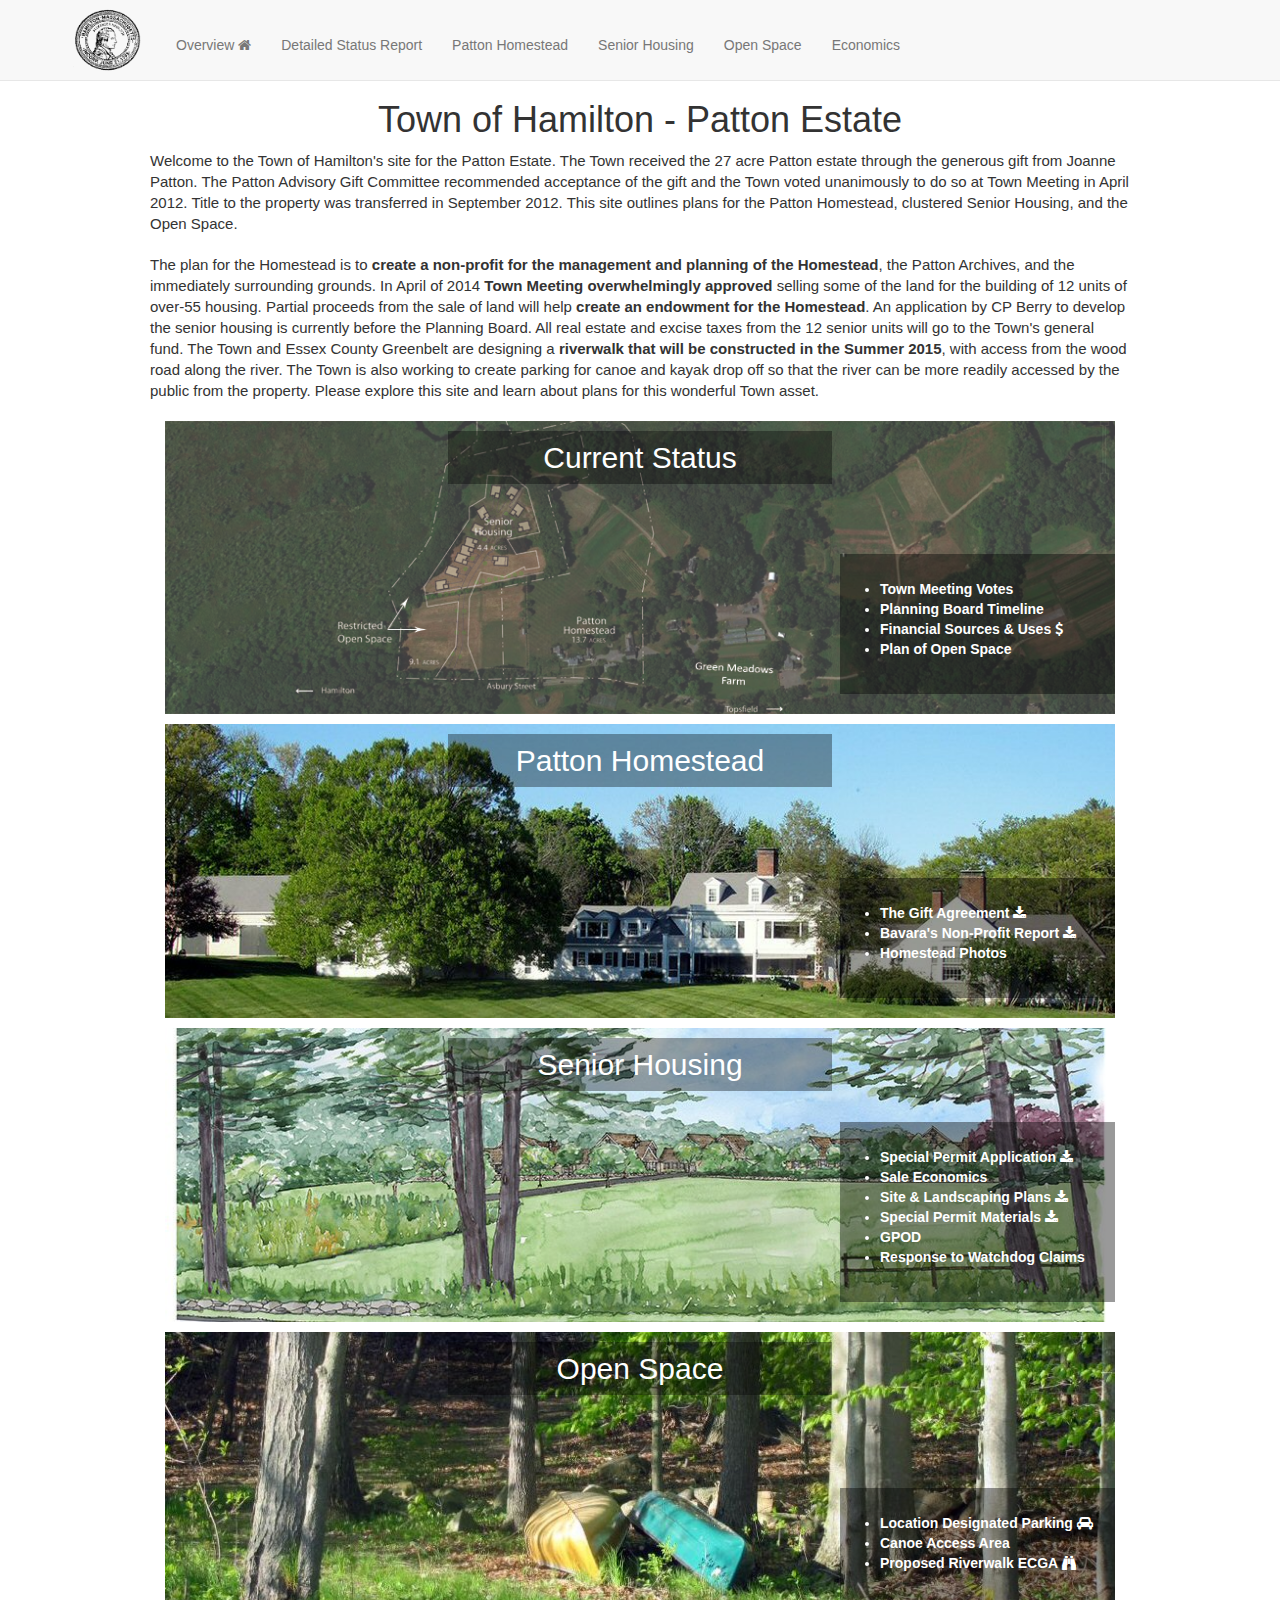
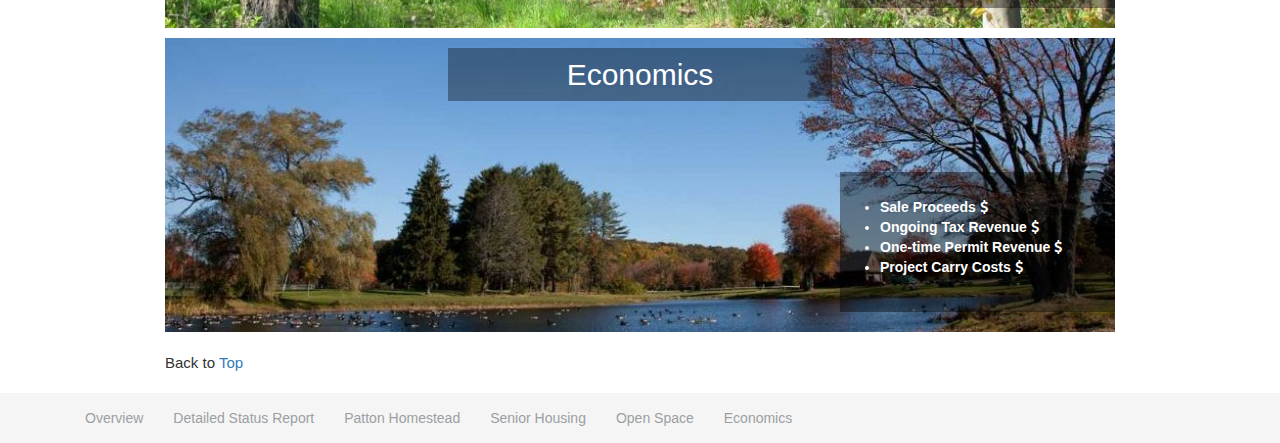
<file: index.html>
<!DOCTYPE html>
<html lang="en">
<head>
  <meta charset="utf-8">
  <meta http-equiv="X-UA-Compatible" content="IE=edge">
  <meta name="viewport" content="width=device-width, initial-scale=1">
  <!-- Local Style Sheets -->
  <link href="style.css" type="text/css" rel="stylesheet" />

  <title>Town of Hamilton Patton Estate</title>
</head>
<body>
    <nav id="header" class="navbar navbar-default navbar-fixed-top"></nav>

    <!-- BEGIN PAGE CONTENT -->
    <div class="container">
      <div class="header">
        <h1>Town of Hamilton - Patton Estate</h1>
      </div> 
    <div class="row">
           <p>Welcome to the Town of Hamilton's site for the Patton Estate.  The Town received the 27 acre Patton estate through the generous gift from Joanne Patton. The Patton Advisory Gift Committee recommended acceptance of the gift and the Town voted unanimously to do so at Town Meeting in April 2012. Title to the property was transferred in September 2012. This site outlines plans for the Patton Homestead, clustered Senior Housing, and the Open Space. </p>
           <p>The plan for the Homestead is to <b>create a non-profit for the management and planning of the Homestead</b>, the Patton Archives, and the immediately surrounding grounds.  In April of 2014 <b>Town Meeting overwhelmingly approved </b> selling some of the land for the building of 12 units of over-55 housing.  Partial proceeds from the sale of land will help <b>create an endowment for the Homestead</b>. An application by CP Berry to develop the senior housing is currently before the Planning Board. All real estate and excise taxes from the 12 senior units will go to the Town's general fund. The Town and Essex County Greenbelt are designing a <b>riverwalk that will be constructed in the Summer 2015</b>, with access from the wood road along the river.  The Town is also working to create parking for canoe and kayak drop off so that the river can be more readily accessed by the public from the property. Please explore this site and learn about plans for this wonderful Town asset.</p>
      </div>
      
      <div class="img-wrapper">
        <div class="img-header">
          <h2>Current Status</h2>
        </div>
         <a href="./detailed-status-report.html"><img class="img-responsive"  src="Overview-PattonAerial-layered2.jpg" alt="" style="margin-top: 0%;" height="300"/></a>
            <div class="image">
            <div class="image-textbox">
              <ul>
                <li><a href="./detailed-status-report.html" target="_blank">Town Meeting Votes</a></li>
                <li><a href="./detailed-status-report.html" target="_blank">Planning Board Timeline</a></li>
                <li><a href="./economics.html" target="_blank">Financial Sources & Uses  <i class="fa fa-usd"></i></a></li>
                <li><a href="./open-space.html" target="_blank">Plan of Open Space</a></li>
              </ul>
            </div>
            </div>
        </div>
          
       <div class="img-wrapper">
       <div class="img-header">
          <h2>Patton Homestead</h2>
       </div>
          <a href="./patton-homestead.html"><img class="img-responsive" src="Slider-1-Patton-Homestead-thin.jpg" alt="" /></a>
            <div class="image">
            <div class="image-textbox">
              <ul>
                <li><a href="./patton-gift-agmt-final.pdf" target="_blank">The Gift Agreement  <i class="fa fa-download"></i></a></li>
                <li><a href="./Patton_Report_Dec2014.pdf" target="_blank">Bavara's Non-Profit Report  <i class="fa fa-download"></i></a></li>
                <li><a href="./patton-homestead.html" target="_blank">Homestead Photos</a></li> 
              </ul>
            </div>
            </div>
        </div>

      <div class="img-wrapper">
        <div class="img-header">
          <h2>Senior Housing</h2>
        </div>
          <a href="./senior-housing.html"><img class="img-responsive" src="Senior-Housing-Street-View-thin.jpg" alt="" /></a>
            <div class="image">
            <div class="image-textbox">
              <ul>
                <li><a href="./Patton Homestead Senior Housing Special Permit Submittal.pdf" target="_blank">Special Permit Application   <i class="fa fa-download"></i></a></li>
                <li><a href="./economics.html" target="_blank">Sale Economics</a></li>
                <li><a href="./C-840 Planning Board Submission 11-26-2014.pdf" target="_blank">Site & Landscaping Plans  <i class="fa fa-download"></i></a></li> 
                <li><a href="./SKMBT_C55014121121161.pdf" target="_blank">Special Permit Materials   <i class="fa fa-download"></i></a></li>
                <li><a href="./senior-housing.html#GPOD" target="_blank">GPOD</a></li> 
                <li><a href="./senior-housing.html#Watchdog" target="_blank">Response to Watchdog Claims</a></li> 
              </ul>
            </div>
            </div>
          </div>

      <div class="img-wrapper">
        <div class="img-header">
          <h2>Open Space</h2>
        </div>
          <a href="./open-space.html"><img class="img-responsive" src="Open-Space-thinner.jpg" alt="" style="margin-top: 0%;" /></a>
            <div class="image">
            <div class="image-textbox">
              <ul>
                <li><a href="./open-space.html" target="_blank">Location Designated Parking  <i class="fa fa-car"></i></a></li>
                <li><a href="./open-space.html" target="_blank">Canoe Access Area  </i></a></li>
                <li><a href="./open-space.html" target="_blank">Proposed Riverwalk ECGA  <i class="fa fa-binoculars"></i></a></li> 
              </ul>
            </div>
            </div>      
      </div>

      <div class="img-wrapper">
        <div class="img-header">
          <h2>Economics</h2>
        </div>
        <a href="./economics.html"><img class="img-responsive" src="Weaver-pond-thinner.jpg" alt="" style="margin-top: 0%;" /></a>
          <div class="image">
            <div class="image-textbox">
              <ul>
                <li><a href="./economics.html" target="_blank">Sale Proceeds  <i class="fa fa-usd"></i></a></li>
                <li><a href="./economics.html" target="_blank">Ongoing Tax Revenue  <i class="fa fa-usd"></i></a></li>
                <li><a href="./economics.html" target="_blank">One-time Permit Revenue  <i class="fa fa-usd"></i></a></li>
                <li><a href="./economics.html" target="_blank">Project Carry Costs  <i class="fa fa-usd"></i></a></li>
              </ul>
            </div>
            </div>      
      </div>

      <p style="margin: 20px 0;">Back to <a href="/">Top</a></p>
    </div>
    <!-- END PAGE CONTENT -->

    <footer class="footer" id="footer"></footer>

    <!-- External Style Sheets -->
    <link rel="stylesheet" href="http://maxcdn.bootstrapcdn.com/bootstrap/3.3.2/css/bootstrap.min.css">
    <link rel="stylesheet" href="http://cdn.leafletjs.com/leaflet-0.7.3/leaflet.css" />
    <link rel="stylesheet" href="http://maxcdn.bootstrapcdn.com/font-awesome/4.3.0/css/font-awesome.min.css">
    <link rel="stylesheet" href="http://alexjohnson.io/patton-homestead/style.css" type="text/css">

    <!-- External Javascript Dependencies -->
    <script src="https://code.jquery.com/jquery-2.1.3.min.js"></script>
    <script src="https://maxcdn.bootstrapcdn.com/bootstrap/3.3.2/js/bootstrap.min.js"></script>
    <script src="http://cdn.leafletjs.com/leaflet-0.7.3/leaflet.js"></script>
    <script src="app.js"></script>
    <script> $(document).ready(function(){ initializeTemplate(); }); </script>
</body>
</html>
</file>
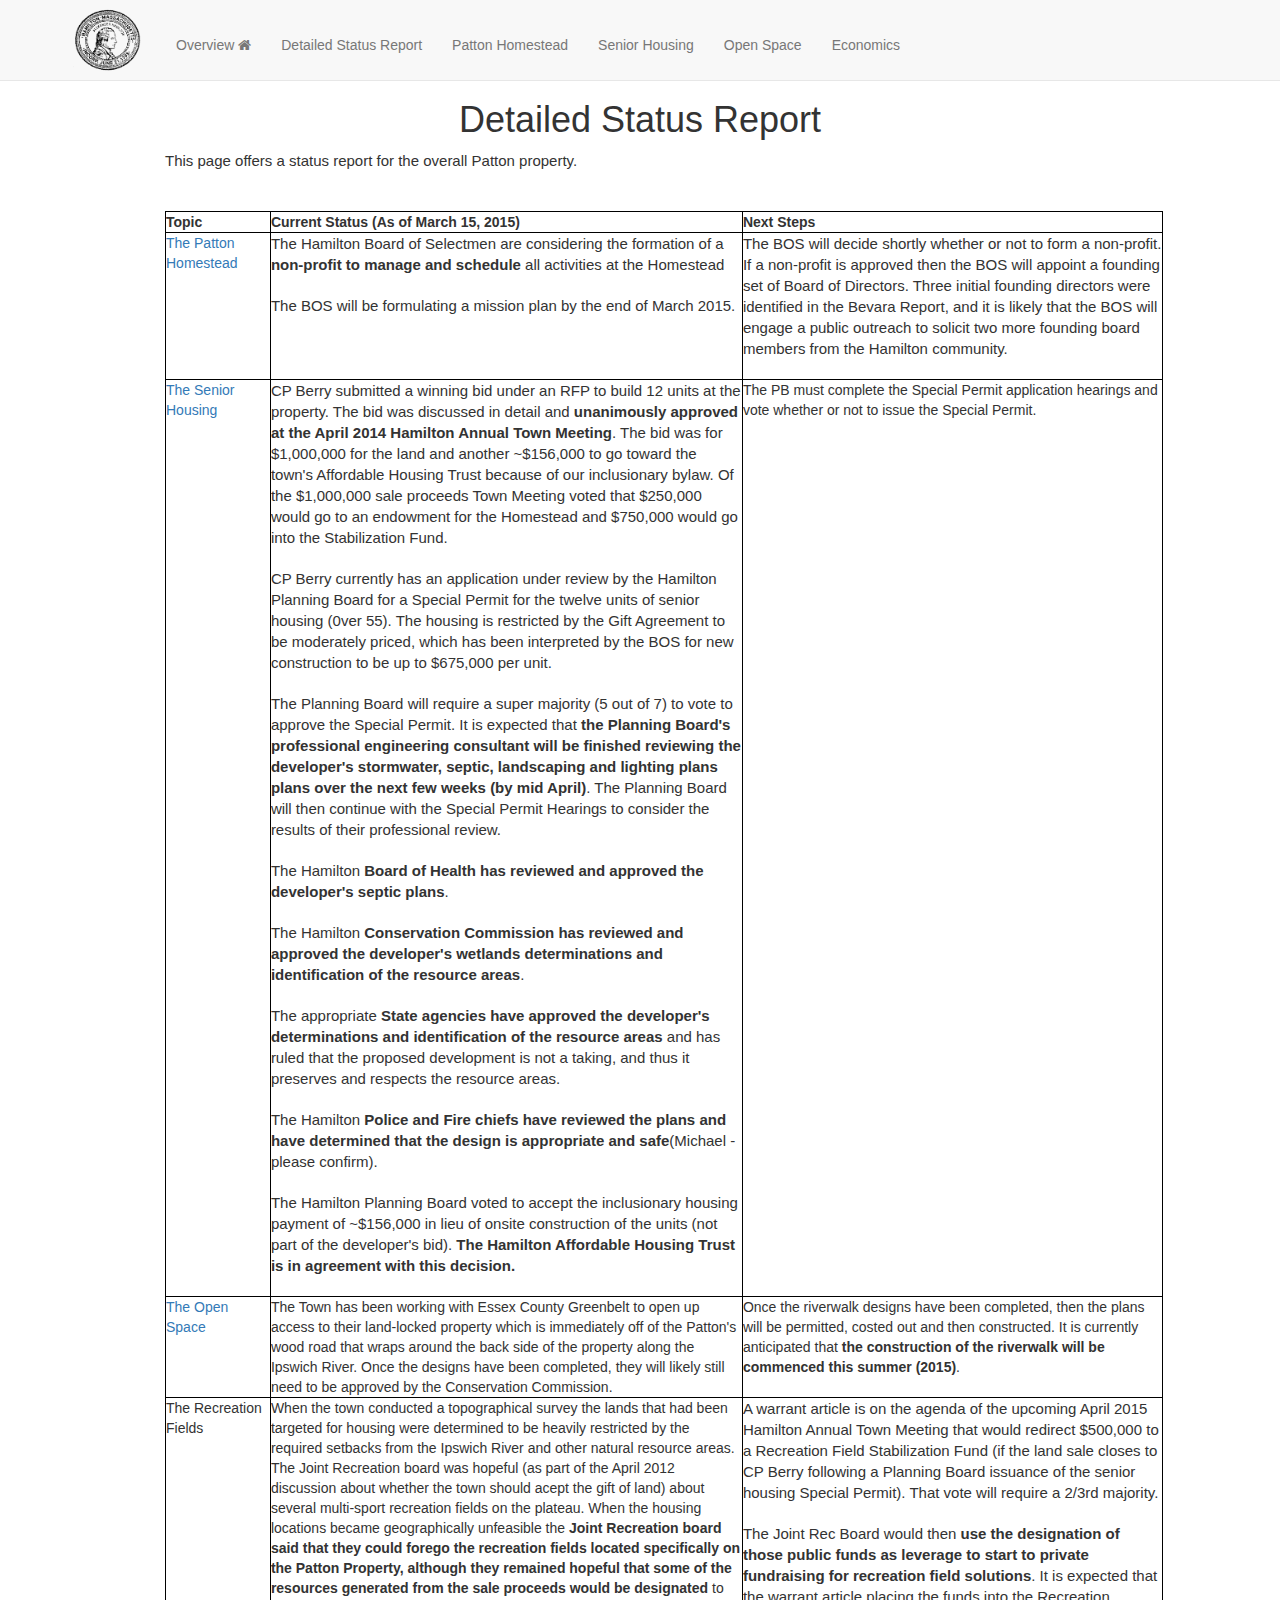
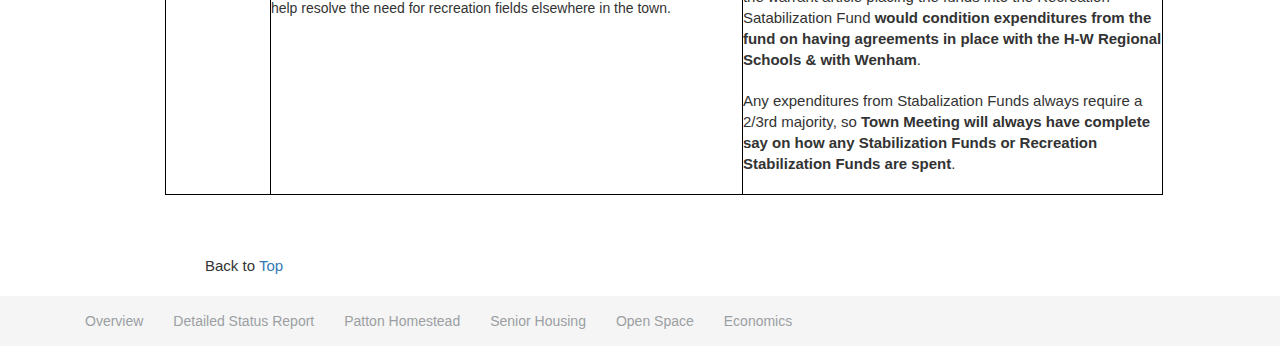
<file: detailed-status-report.html>
<!DOCTYPE html>
<html lang="en">
<head>
  <meta charset="utf-8">
  <meta http-equiv="X-UA-Compatible" content="IE=edge">
  <meta name="viewport" content="width=device-width, initial-scale=1">

  <title>Town of Hamilton | Patton Homestead | Economics</title>
</head>
<body>
    <nav id="header" class="navbar navbar-default navbar-fixed-top"></nav>

    <!-- BEGIN PAGE CONTENT -->
    <div class="container">
      <div class="header">
        <h1>Detailed Status Report</h1>
      </div>
      
      <p class="lead">This page offers a status report for the overall Patton property.</p>

      <br>
    
<table class="reference" style="width:105%" >
        <colgroup>
          <col style="width:10%">
          <col style="width:45%">
          <col style="width:40%">
        </colgroup>  
      <tr>
        <th>Topic</th>
        <th>Current Status (As of March 15, 2015)</th>
        <th>Next Steps</th>    
      </tr>
      <tr>
        <td> <a href="./patton-homestead.html">The Patton Homestead</a></td>
        <td><p>The Hamilton Board of Selectmen are considering the formation of a <b>non-profit to manage and schedule</b> all activities at the Homestead</p> <p> The BOS will be formulating a mission plan by the end of March 2015.</td>
        <td><p>The BOS will decide shortly whether or not to form a non-profit. If a non-profit is approved then the BOS will appoint a founding set of Board of Directors.  Three initial founding directors were identified in the Bevara Report, and it is likely that the BOS will engage a public outreach to solicit two more founding board members from the Hamilton community.  </p></td>    
      </tr>
      <tr>
        <td> <a href="./senior-housing.html">The Senior Housing</a></td>
        <td><p>CP Berry submitted a winning bid under an RFP to build 12 units at the property.  The bid was discussed in detail and <b>unanimously approved at the April 2014 Hamilton Annual Town Meeting</b>.  The bid was for $1,000,000 for the land and another ~$156,000 to go toward the town's Affordable Housing Trust because of our inclusionary bylaw. Of the $1,000,000 sale proceeds Town Meeting voted that $250,000 would go to an endowment for the Homestead and $750,000 would go into the Stabilization Fund.</p><p>CP Berry currently has an application under review by the Hamilton Planning Board for a Special Permit for the twelve units of senior housing (0ver 55).  The housing is restricted by the Gift Agreement to be moderately priced, which has been interpreted by the BOS for new construction to be up to $675,000 per unit.  </p> <p> The Planning Board will require a super majority (5 out of 7) to vote to approve the Special Permit.  It is expected that <b>the Planning Board's professional engineering consultant will be finished reviewing the developer's stormwater, septic, landscaping and lighting plans plans over the next few weeks (by mid April)</b>. The Planning Board will then continue with the Special Permit Hearings to consider the results of their professional review.</p>  <p> The Hamilton <b>Board of Health has reviewed and approved the developer's septic plans</b>.</p>  <p> The Hamilton <b>Conservation Commission has reviewed and approved the developer's wetlands determinations and identification of the resource areas</b>.</p>  <p> The appropriate <b>State agencies have approved the developer's determinations and identification of the resource areas</b> and has ruled that the proposed development is not a taking, and thus it preserves and respects the resource areas.</p> <p> The  Hamilton <b>Police and Fire chiefs have reviewed the plans and have determined that the design is appropriate and safe</b>(Michael - please confirm).</p>  <p> The Hamilton Planning Board voted to accept the inclusionary housing payment of ~$156,000 in lieu of onsite construction of the units (not part of the developer's bid). <b>The Hamilton Affordable Housing Trust is in agreement with this decision.</b></p> </td>
        <td>The PB must complete the Special Permit application hearings and vote whether or not to issue the Special Permit.</td>   
      </tr>
      <tr>
        <td> <a href="./open-space.html">The Open Space</a></td>
        <td>The Town has been working with Essex County Greenbelt to open up access to their land-locked property which is immediately off of the Patton's wood road that wraps around the back side of the property along the Ipswich River.  Once the designs have been completed, they will likely still need to be approved by the Conservation Commission.</td>
        <td>Once the riverwalk designs have been completed, then the plans will be permitted, costed out and then constructed.  It is currently anticipated that <b>the construction of the riverwalk will be commenced this summer (2015)</b>. </td>    
        </tr>
         <tr>
        <td>The Recreation Fields</td>
        <td>When the town conducted a topographical survey the lands that had been targeted for housing were determined to be heavily restricted by the required setbacks from the Ipswich River and other natural resource areas.  The Joint Recreation board was hopeful (as part of the April 2012 discussion about whether the town should acept the gift of land) about several multi-sport recreation fields on the plateau.  When the housing locations became geographically unfeasible the <b>Joint Recreation board said that they could forego the recreation fields located specifically on the Patton Property, although they remained hopeful that some of the resources generated from the sale proceeds would be designated</b> to help resolve the need for recreation fields elsewhere in the town.</td>
        <td><p>A warrant article is on the agenda of the upcoming April 2015 Hamilton Annual Town Meeting that would redirect $500,000 to a Recreation Field Stabilization Fund (if the land sale closes to CP Berry following a Planning Board issuance of the senior housing Special Permit).  That vote will require a 2/3rd majority. </p> <p>The Joint Rec Board would then <b>use the designation of those public funds as leverage to start to private fundraising for recreation field solutions</b>.  It is expected that the warrant article placing the funds into the Recreation Satabilization Fund <b>would condition expenditures from the fund on having agreements in place with the H-W Regional Schools & with Wenham</b>.</p> <p> Any  expenditures from Stabalization Funds always require a 2/3rd majority, so <b>Town Meeting will always have complete say on how any Stabilization Funds or Recreation Stabilization Funds are spent</b>. </p> </td>    
        </tr>
      </table>



      <ul>
      <br>
      <br>
      <p style="margin: 20px 0;">Back to <a href="/">Top</a></p>
    </div>
    <!-- END PAGE CONTENT -->

    <footer class="footer" id="footer"></footer>

    <!-- External Style Sheets -->
    <link rel="stylesheet" href="http://maxcdn.bootstrapcdn.com/bootstrap/3.3.2/css/bootstrap.min.css">
    <link rel="stylesheet" href="http://cdn.leafletjs.com/leaflet-0.7.3/leaflet.css" />
    <link rel="stylesheet" href="http://maxcdn.bootstrapcdn.com/font-awesome/4.3.0/css/font-awesome.min.css">
    <link rel="stylesheet" href="http://alexjohnson.io/patton-homestead/style.css" type="text/css">


    <!-- Local Style Sheets -->
    <link href="style.css" rel="stylesheet" />

    <!-- External Javascript Dependencies -->
    <script src="https://code.jquery.com/jquery-2.1.3.min.js"></script>
    <script src="https://maxcdn.bootstrapcdn.com/bootstrap/3.3.2/js/bootstrap.min.js"></script>
    <script src="app.js"></script>
    <script> $(document).ready(function(){ initializeTemplate(); }); </script>
</body>
</html>
</file>
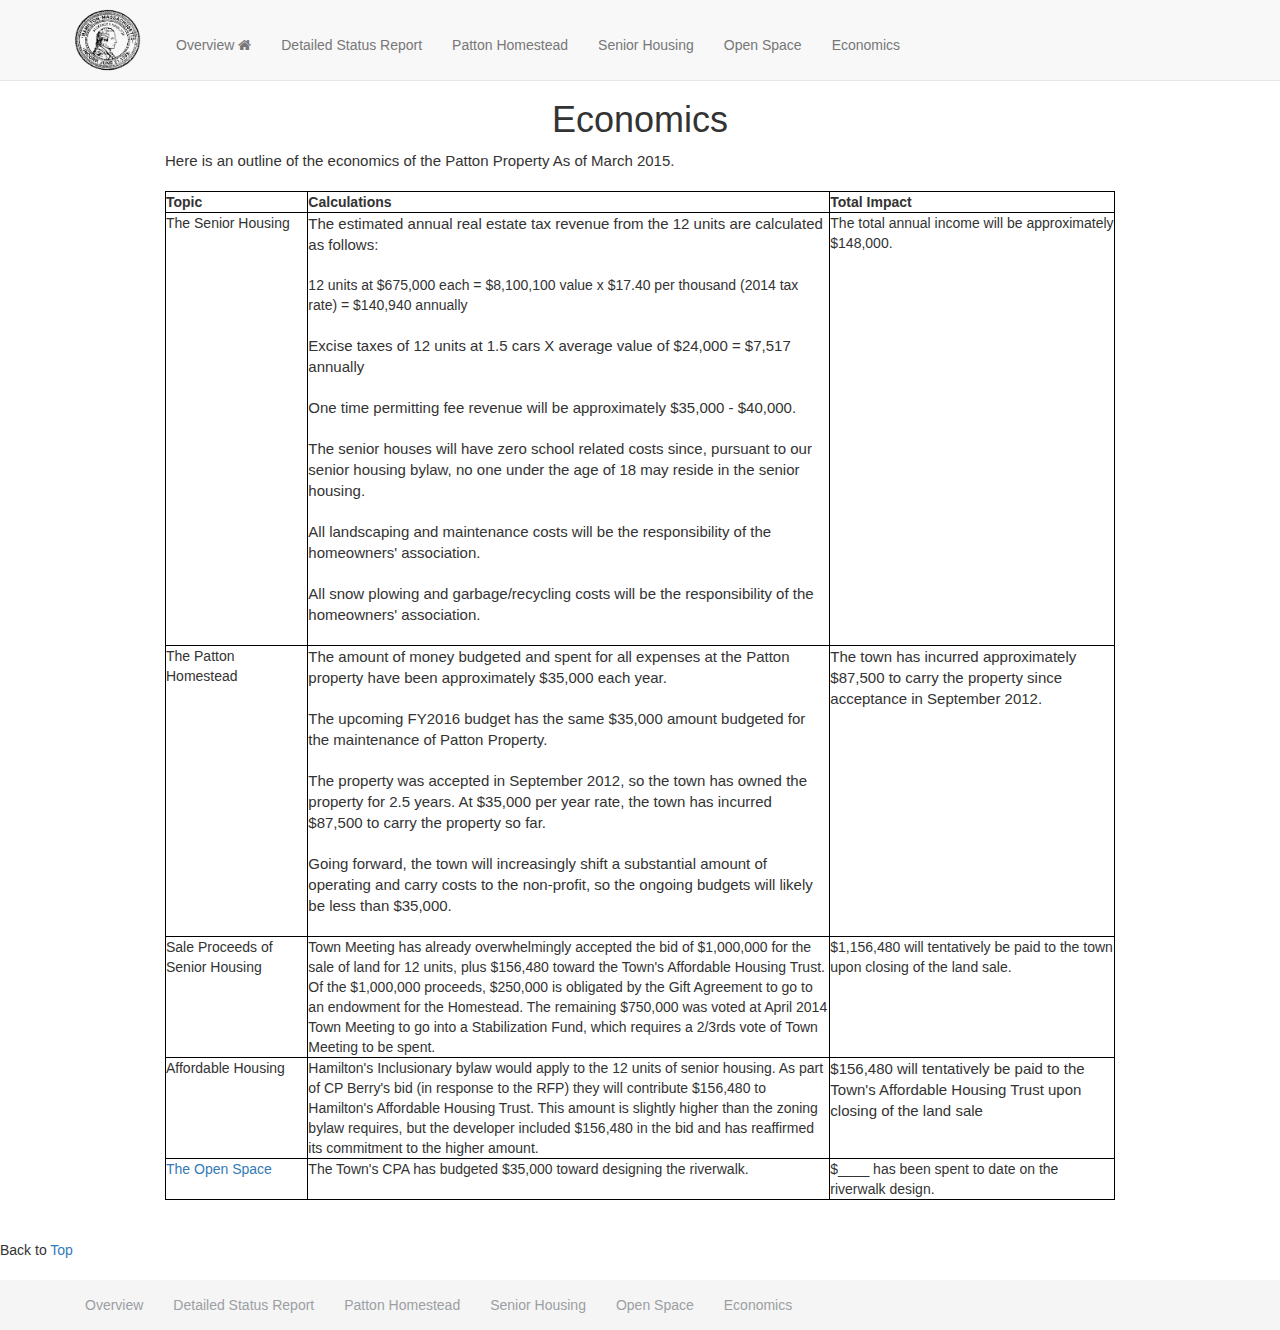
<file: economics.html>
<!DOCTYPE html>
<html lang="en">
<head>
  <meta charset="utf-8">
  <meta http-equiv="X-UA-Compatible" content="IE=edge">
  <meta name="viewport" content="width=device-width, initial-scale=1">
  <!-- Local Style Sheets -->
  <link href="style.css" type="text/css" rel="stylesheet" />
  
  <title>Town of Hamilton | Patton Homestead | Economics</title>
</head>
<body>
    <nav id="header" class="navbar navbar-default navbar-fixed-top"></nav>

    <!-- BEGIN PAGE CONTENT -->
    <div class="container">
      <div class="header">
        <h1>Economics</h1>
      </div>
      
      <p class="lead">Here is an outline of the economics of the Patton Property As of March 2015.</p>

      <table class="reference" style="width:100%" >
        <colgroup>
          <col style="width:15%">
          <col style="width:55%">
          <col style="width:30%">
        </colgroup>  
      <tr>
        <th>Topic</th>
        <th>Calculations</th>
        <th>Total Impact</th>    
      </tr>
      <tr>
            <td> The Senior Housing</a></td>
            <td><p>The estimated annual real estate tax revenue from the 12 units are calculated as follows:
            </p>12 units at $675,000 each = $8,100,100 value x $17.40 per thousand (2014 tax rate) = $140,940 annually </p>
            <p>Excise taxes of 12 units at 1.5 cars X average value of $24,000 = $7,517 annually</p>
            <p>One time permitting fee revenue will be approximately $35,000 - $40,000. </p>
            <p>The senior houses will have zero school related costs since, pursuant to our senior housing bylaw, no one under the age of 18 may reside in the senior housing.</p>
            <p>All landscaping and maintenance costs will be the responsibility of the homeowners' association.</p>
            <p>All snow plowing and garbage/recycling costs will be the responsibility of the homeowners' association.</p>
            </td>
            <td>The total annual income will be approximately $148,000.</td>   
      </tr>
      <tr>
            <td> The Patton Homestead</td>
            <td><p>The amount of money budgeted and spent for all expenses at the Patton property have been approximately $35,000 each year.</p> <p> The upcoming FY2016 budget has the same $35,000 amount budgeted for the maintenance of Patton Property. <p> The property was accepted in September 2012, so the town has owned the property for 2.5 years.  At $35,000 per year rate, the town has incurred $87,500 to carry the property so far. </p><p> Going forward, the town will increasingly shift a substantial amount of operating and carry costs to the non-profit, so the ongoing budgets will likely be less than $35,000. </td>
            <td><p>The town has incurred approximately $87,500 to carry the property since acceptance in September 2012.</p></td>    
        </tr>
        
      <tr>
          <td> Sale Proceeds of Senior Housing</td>
          <td>Town Meeting has already overwhelmingly accepted the bid of $1,000,000 for the sale of land for 12 units, plus $156,480 toward the Town's Affordable Housing Trust.  Of the $1,000,000 proceeds, $250,000 is obligated by the Gift Agreement to go to an endowment for the Homestead.  The remaining $750,000 was voted at April 2014 Town Meeting to go into a Stabilization Fund, which requires a 2/3rds vote of Town Meeting to be spent. </td>
          <td>$1,156,480 will tentatively be paid to the town upon closing of the land sale.</td>
      </tr>
      <tr>
           <td>Affordable Housing</td>
           <td>Hamilton's Inclusionary bylaw would apply to the 12 units of senior housing.  As part of CP Berry's bid (in response to the RFP) they will contribute $156,480 to Hamilton's Affordable Housing Trust. This amount is slightly higher than the zoning bylaw requires, but the developer included $156,480 in the bid and has reaffirmed its commitment to the higher amount.</td>
           <td><p>$156,480 will tentatively be paid to the Town's Affordable Housing Trust upon closing of the land sale</p></td>    
      </tr>
      <tr>
          <td> <a href="./open-space.html">The Open Space</a></td>
          <td>The Town's CPA has budgeted $35,000 toward designing the riverwalk.</td>
          <td>$____ has been spent to date on the riverwalk design.</td>    
      </tr>
     
      </table>
      <br>
        <!-- <div>
          <p> Presented below is a draft schematic of the ongoing economics of the proposed senior housing. </p>.   
          <img class="img-responsive" src="Schematic-Economics-draft1.jpg" alt="" />  
        </div> -->
    </div>

          <p style="margin: 20px 0;">Back to <a href="/">Top</a></p>
    <!-- END PAGE CONTENT -->

    <footer class="footer" id="footer"></footer>

    <!-- External Style Sheets -->
    <link rel="stylesheet" href="http://maxcdn.bootstrapcdn.com/bootstrap/3.3.2/css/bootstrap.min.css">
    <link rel="stylesheet" href="http://cdn.leafletjs.com/leaflet-0.7.3/leaflet.css" />
    <link rel="stylesheet" href="http://maxcdn.bootstrapcdn.com/font-awesome/4.3.0/css/font-awesome.min.css">
    <link rel="stylesheet" href="http://alexjohnson.io/patton-homestead/style.css" type="text/css"> 
    

    <!-- External Javascript Dependencies -->
    <script src="https://code.jquery.com/jquery-2.1.3.min.js"></script>
    <script src="https://maxcdn.bootstrapcdn.com/bootstrap/3.3.2/js/bootstrap.min.js"></script>
    <script src="app.js"></script>
    <script> $(document).ready(function(){ initializeTemplate(); }); </script>
</body>
</html>
</file>
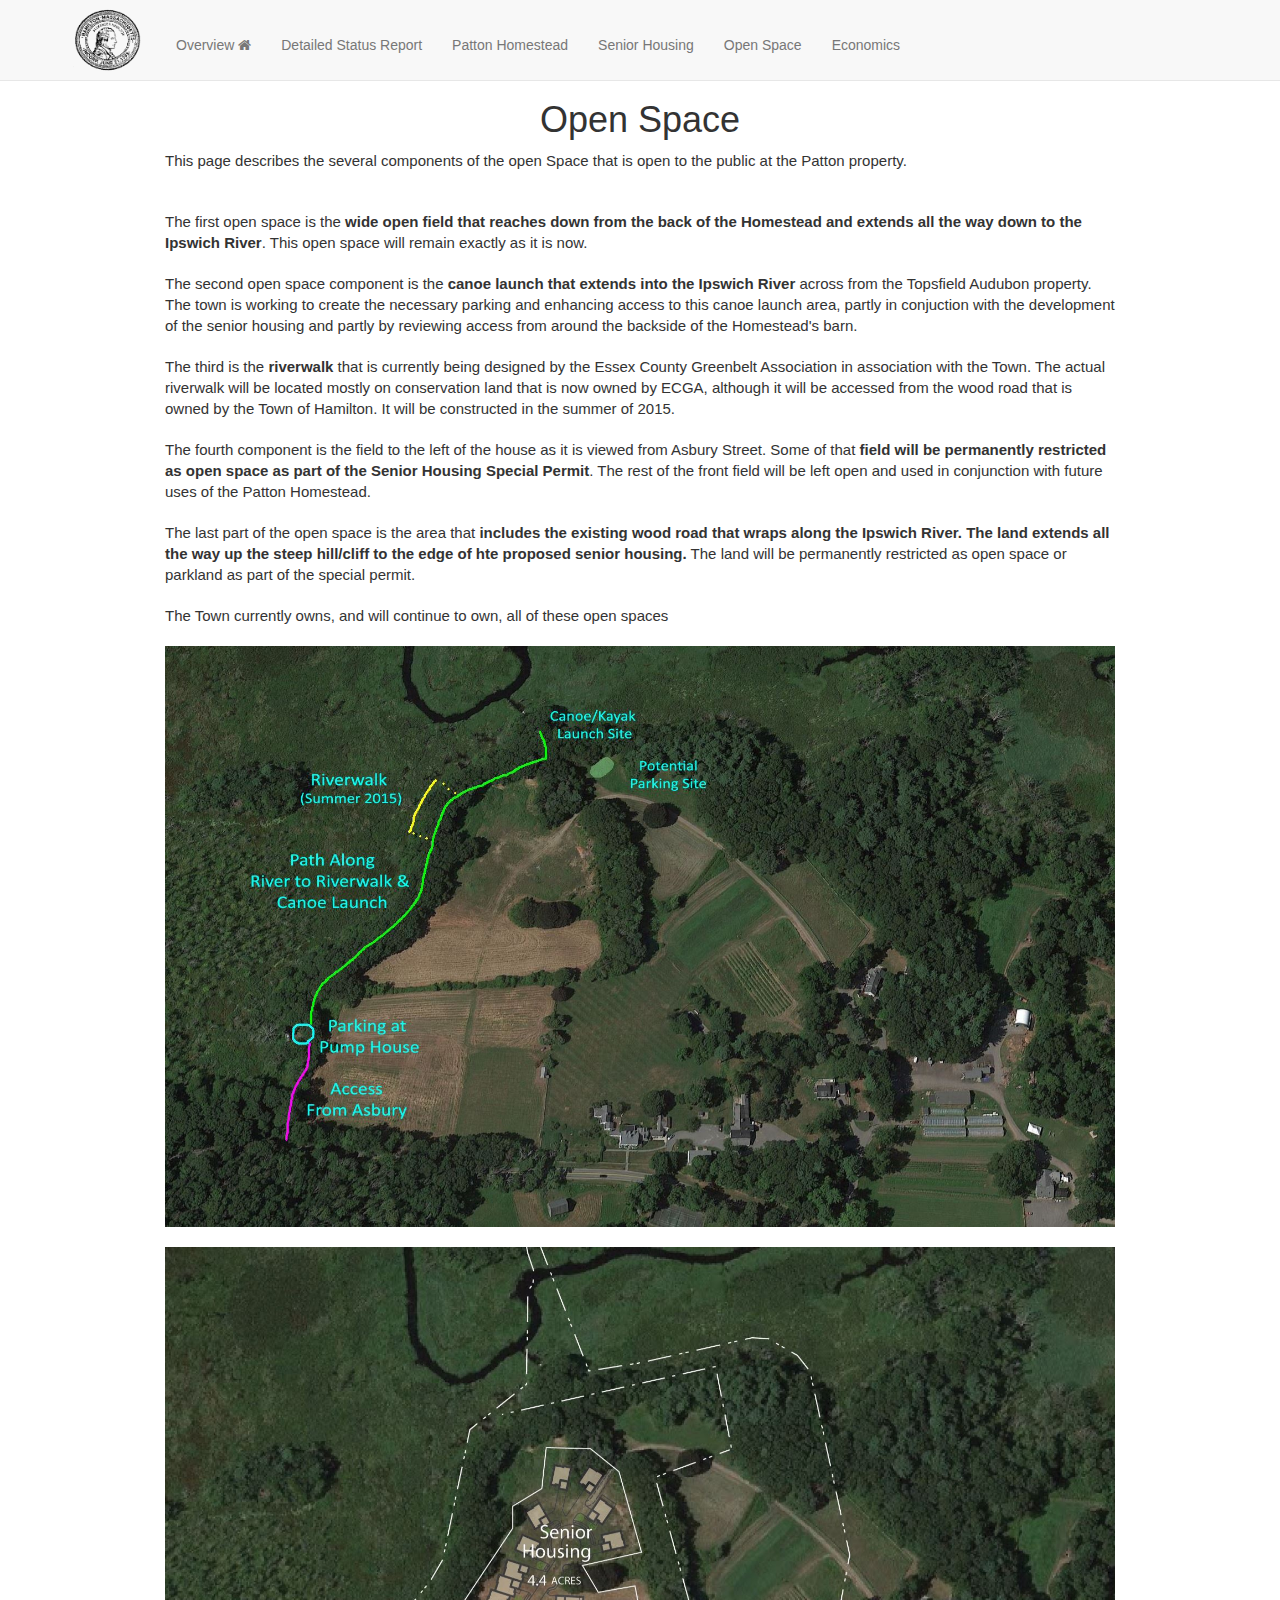
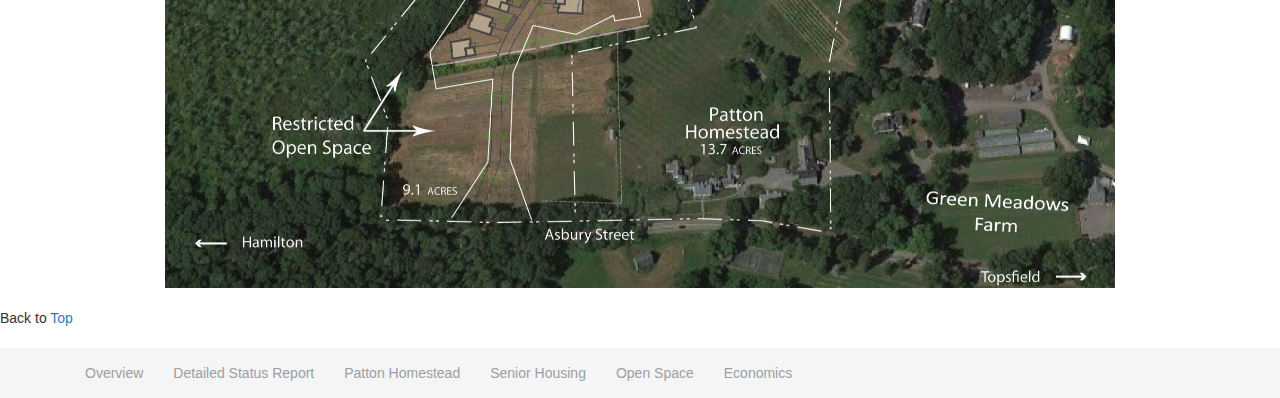
<file: open-space.html>
<!DOCTYPE html>
<html lang="en">
<head>
  <meta charset="utf-8">
  <meta http-equiv="X-UA-Compatible" content="IE=edge">
  <meta name="viewport" content="width=device-width, initial-scale=1">
  <!-- Local Style Sheets -->
  <link href="style.css" type="text/css" rel="stylesheet" />

  <title>Town of Hamilton | Patton Homestead | Open Space</title>
</head>
<body>
    <nav id="header" class="navbar navbar-default navbar-fixed-top"></nav>

    <!-- BEGIN PAGE CONTENT -->
    <div class="container">
      <div class="header">
        <h1>Open Space</h1>
      </div>
      <p class="lead">This page describes the several components of the open Space that is open to the public at the Patton property.  </p>
      <br>
      <p>The first open space is the <b>wide open field that reaches down from the back of the Homestead and extends all the way down to the Ipswich River</b>. This open space will remain exactly as it is now.</p>

      <p>The second open space component is the <b>canoe launch that extends into the Ipswich River</b> across from the Topsfield Audubon property.  The town is working to create the necessary parking and enhancing access to this canoe launch area, partly in conjuction with the development of the senior housing and partly by reviewing access from around the backside of the Homestead's barn.</p>

      <p> The third is the <b>riverwalk</b> that is currently being designed by the Essex County Greenbelt Association in association with the Town.  The actual riverwalk will be located mostly on conservation land that is now owned by ECGA, although it will be accessed from the wood road that is owned by the Town of Hamilton. It will be constructed in the summer of 2015.</p>

      <p> The fourth component is the field to the left of the house as it is viewed from Asbury Street. Some of that <b>field will be permanently restricted as open space as part of the Senior Housing Special Permit</b>.  The rest of the front field will be left open and used in conjunction with future uses of the Patton Homestead.</p>

      <p> The last part of the open space is the area that <b>includes the existing wood road that wraps along the Ipswich River.  The land extends all the way up the steep hill/cliff to the edge of hte proposed senior housing.</b>  The land will be permanently restricted as open space or parkland as part of the special permit. </p>

      <p>The Town currently owns, and will continue to own, all of these open spaces</p>
      <div>
        <img class="img-responsive" src="Patton-Aerial-OpenSpace-labelled2.jpg" alt="" width="970"/>   
        <br>  
        <img class="img-responsive" src="Overview-PattonAerial-layered-AI-2.jpg" alt="" width="970"/>  
      </div>
       
     </div>

         <p style="margin: 20px 0;">Back to <a href="/">Top</a></p>
    <!-- END PAGE CONTENT -->

    <footer class="footer" id="footer"></footer>

    <!-- External Style Sheets -->
    <link rel="stylesheet" href="http://maxcdn.bootstrapcdn.com/bootstrap/3.3.2/css/bootstrap.min.css">
    <link rel="stylesheet" href="http://cdn.leafletjs.com/leaflet-0.7.3/leaflet.css" />
    <link rel="stylesheet" href="http://maxcdn.bootstrapcdn.com/font-awesome/4.3.0/css/font-awesome.min.css">
    <link rel="stylesheet" href="http://alexjohnson.io/patton-homestead/style.css" type="text/css">


    <!-- External Javascript Dependencies -->
    <script src="https://code.jquery.com/jquery-2.1.3.min.js"></script>
    <script src="https://maxcdn.bootstrapcdn.com/bootstrap/3.3.2/js/bootstrap.min.js"></script>
    <script src="app.js"></script>
    <script> $(document).ready(function(){ initializeTemplate(); }); </script>
</body>
</html>
</file>
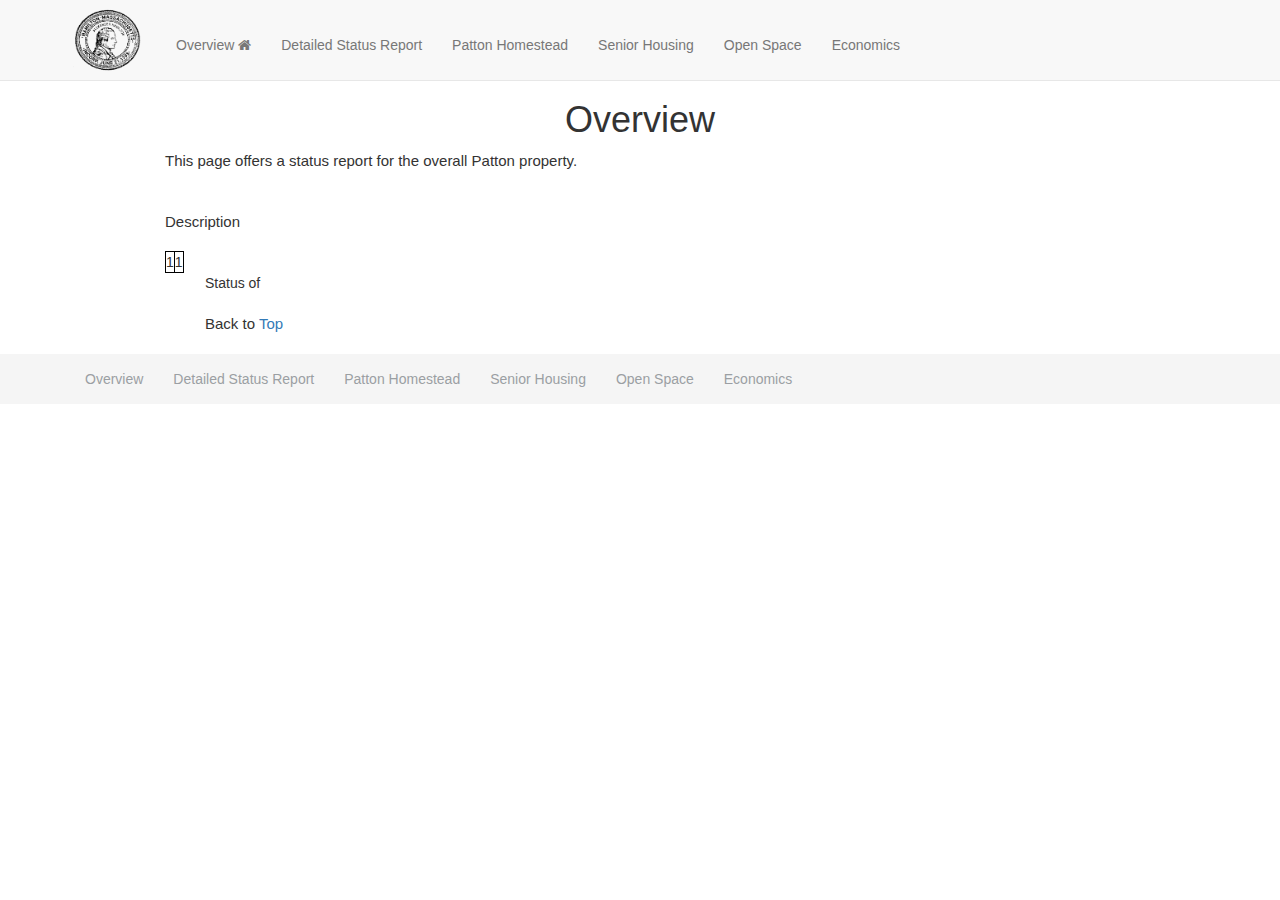
<file: overview.html>
<!DOCTYPE html>
<html lang="en">
<head>
  <meta charset="utf-8">
  <meta http-equiv="X-UA-Compatible" content="IE=edge">
  <meta name="viewport" content="width=device-width, initial-scale=1">

  <title>Town of Hamilton | Patton Homestead | Economics</title>
</head>
<body>
    <nav id="header" class="navbar navbar-default navbar-fixed-top"></nav>

    <!-- BEGIN PAGE CONTENT -->
    <div class="container">
      <div class="header">
        <h1>Overview</h1>
      </div>
      
      <p class="lead">This page offers a status report for the overall Patton property.</p>

      <br>

      <p>Description</p>
      <table>
      <tbody>
      <tr></tr>
      <td>1</td><td>1</td>
         <tr></tr>
      </tbody>
      </table>
      <ul>
Status of
      <p style="margin: 20px 0;">Back to <a href="/">Top</a></p>
    </div>
    <!-- END PAGE CONTENT -->

    <footer class="footer" id="footer"></footer>

    <!-- External Style Sheets -->
    <link rel="stylesheet" href="http://maxcdn.bootstrapcdn.com/bootstrap/3.3.2/css/bootstrap.min.css">
    <link rel="stylesheet" href="http://cdn.leafletjs.com/leaflet-0.7.3/leaflet.css" />
    <link rel="stylesheet" href="http://maxcdn.bootstrapcdn.com/font-awesome/4.3.0/css/font-awesome.min.css">

    <!-- Local Style Sheets -->
    <link href="css/style.css" rel="stylesheet" />

    <!-- External Javascript Dependencies -->
    <script src="https://code.jquery.com/jquery-2.1.3.min.js"></script>
    <script src="https://maxcdn.bootstrapcdn.com/bootstrap/3.3.2/js/bootstrap.min.js"></script>
    <script src="js/app.js"></script>
    <script> $(document).ready(function(){ initializeTemplate(); }); </script>
</body>
</html>
</file>
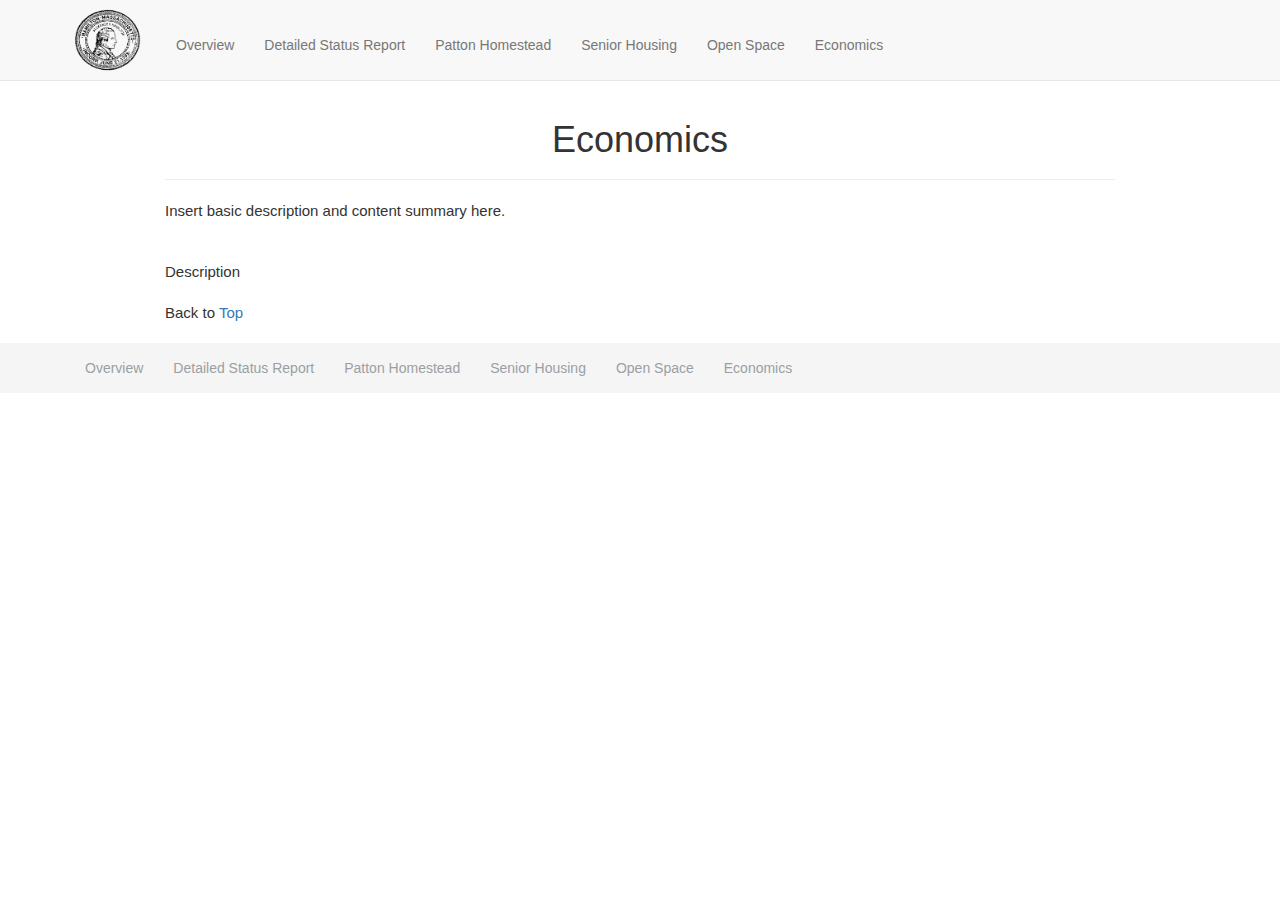
<file: page-economics.html>
<!DOCTYPE html>
<html lang="en">
<head>
  <meta charset="utf-8">
  <meta http-equiv="X-UA-Compatible" content="IE=edge">
  <meta name="viewport" content="width=device-width, initial-scale=1">

  <title>Town of Hamilton | Patton Homestead | Economics</title>
</head>
<body>
    <nav id="header" class="navbar navbar-default navbar-fixed-top"></nav>

    <!-- BEGIN PAGE CONTENT -->
    <div class="container">
      <div class="page-header">
        <h1>Economics</h1>
      </div>
      
      <p class="lead">Insert basic description and content summary here.</p>

      <br>

      <p>Description</p>

      <p style="margin: 20px 0;">Back to <a href="/">Top</a></p>
    </div>
    <!-- END PAGE CONTENT -->

    <footer class="footer" id="footer"></footer>

    <!-- External Style Sheets -->
    <link rel="stylesheet" href="http://maxcdn.bootstrapcdn.com/bootstrap/3.3.2/css/bootstrap.min.css">
    <link rel="stylesheet" href="http://cdn.leafletjs.com/leaflet-0.7.3/leaflet.css" />

    <!-- Local Style Sheets -->
    <link href="css/style.css" rel="stylesheet" />

    <!-- External Javascript Dependencies -->
    <script src="https://code.jquery.com/jquery-2.1.3.min.js"></script>
    <script src="https://maxcdn.bootstrapcdn.com/bootstrap/3.3.2/js/bootstrap.min.js"></script>
    <script src="js/app.js"></script>
    <script> $(document).ready(function(){ initializeTemplate(); }); </script>
</body>
</html>
</file>
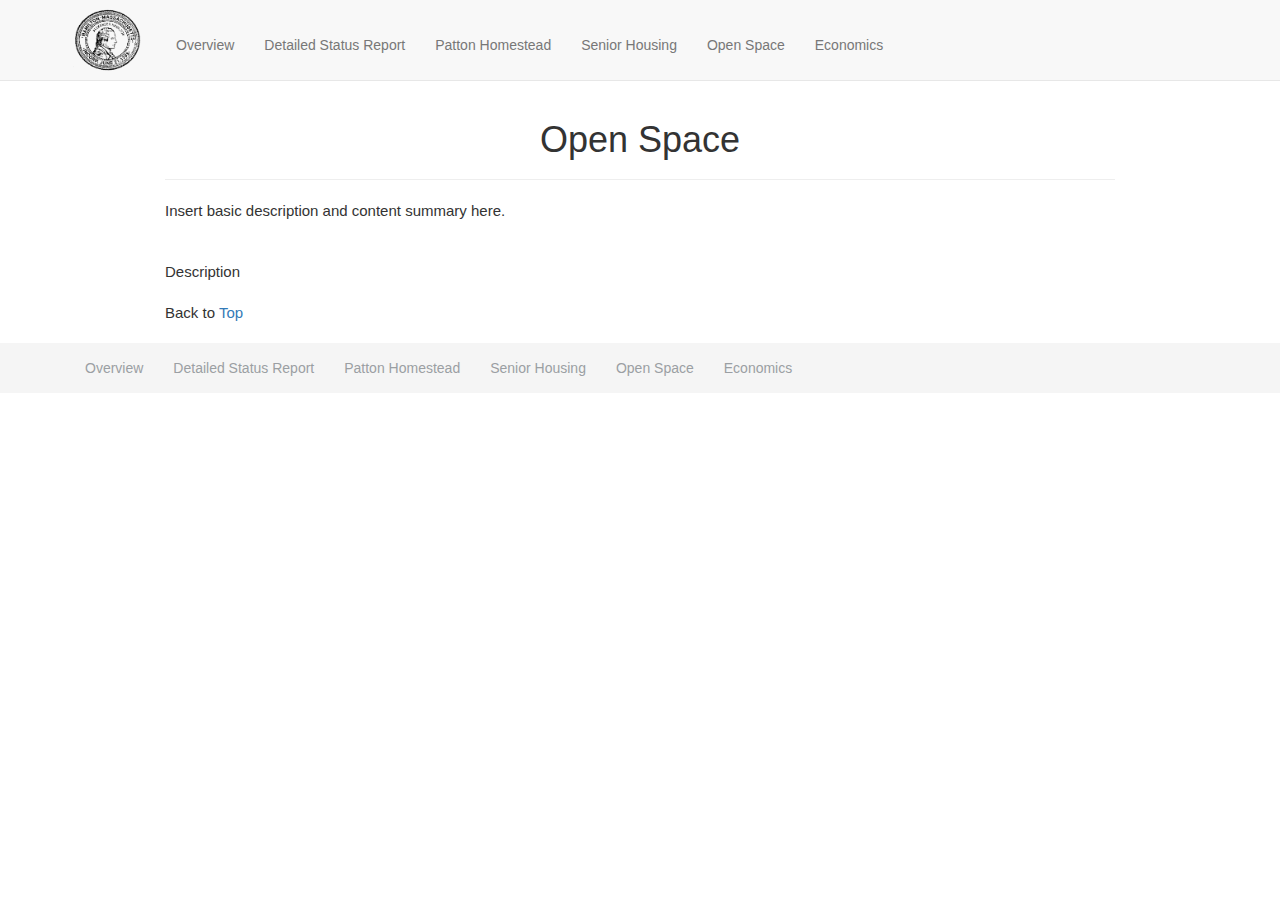
<file: page-open-space.html>
<!DOCTYPE html>
<html lang="en">
<head>
  <meta charset="utf-8">
  <meta http-equiv="X-UA-Compatible" content="IE=edge">
  <meta name="viewport" content="width=device-width, initial-scale=1">

  <title>Town of Hamilton | Patton Homestead | Open Space</title>
</head>
<body>
    <nav id="header" class="navbar navbar-default navbar-fixed-top"></nav>

    <!-- BEGIN PAGE CONTENT -->
    <div class="container">
      <div class="page-header">
        <h1>Open Space</h1>
      </div>
      
      <p class="lead">Insert basic description and content summary here.</p>

      <br>

      <p>Description</p>

      <p style="margin: 20px 0;">Back to <a href="/">Top</a></p>
    </div>
    <!-- END PAGE CONTENT -->

    <footer class="footer" id="footer"></footer>

    <!-- External Style Sheets -->
    <link rel="stylesheet" href="http://maxcdn.bootstrapcdn.com/bootstrap/3.3.2/css/bootstrap.min.css">
    <link rel="stylesheet" href="http://cdn.leafletjs.com/leaflet-0.7.3/leaflet.css" />

    <!-- Local Style Sheets -->
    <link href="css/style.css" rel="stylesheet" />

    <!-- External Javascript Dependencies -->
    <script src="https://code.jquery.com/jquery-2.1.3.min.js"></script>
    <script src="https://maxcdn.bootstrapcdn.com/bootstrap/3.3.2/js/bootstrap.min.js"></script>
    <script src="js/app.js"></script>
    <script> $(document).ready(function(){ initializeTemplate(); }); </script>
</body>
</html>
</file>
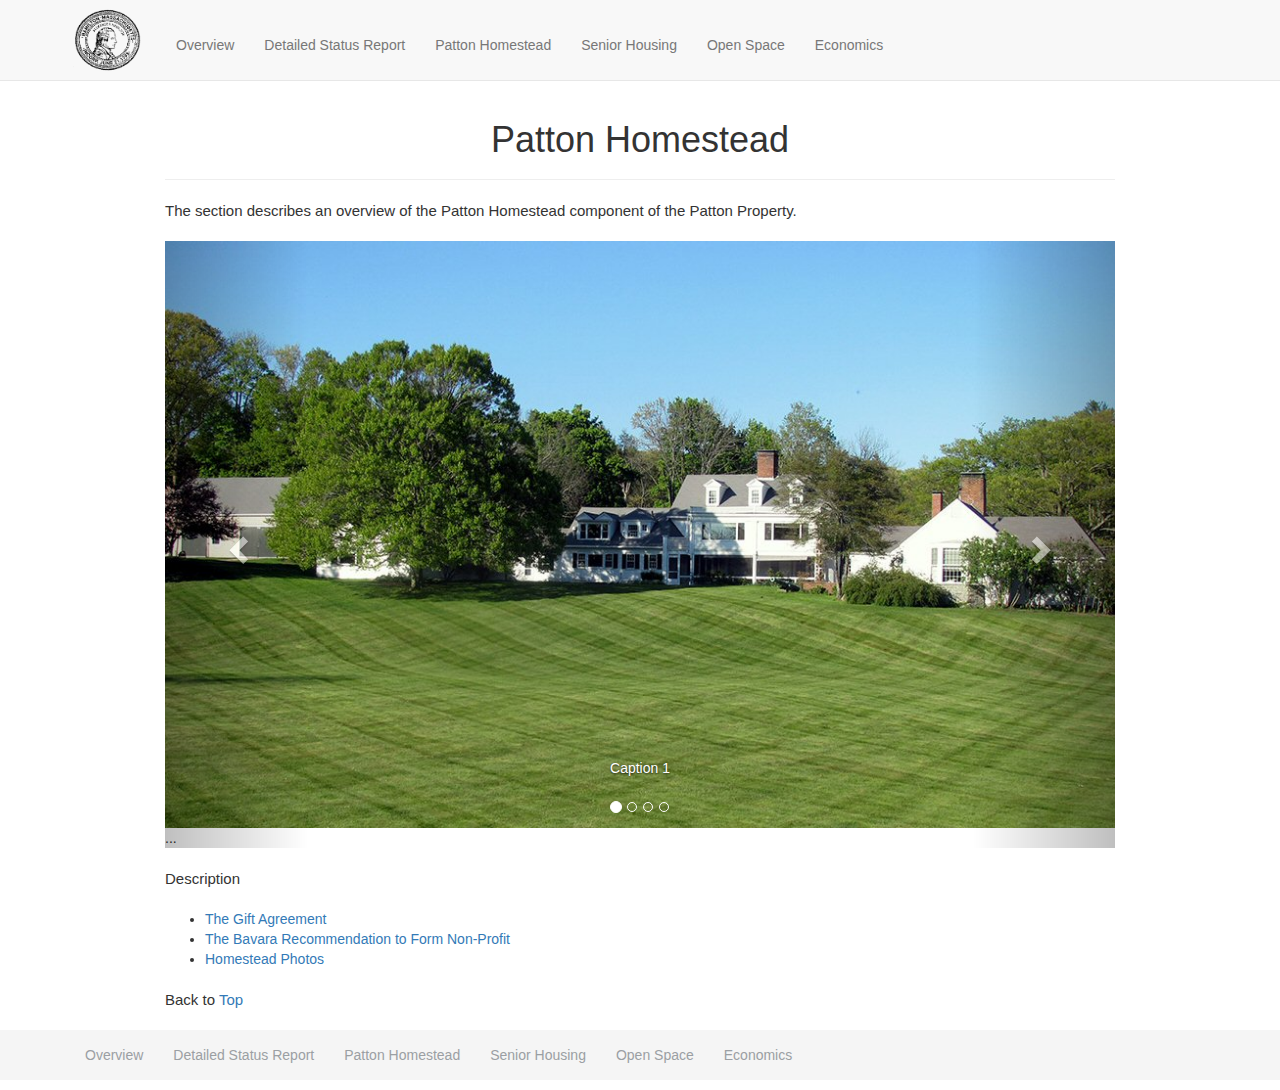
<file: page-patton-homestead.html>
<!DOCTYPE html>
<html lang="en">
<head>
  <meta charset="utf-8">
  <meta http-equiv="X-UA-Compatible" content="IE=edge">
  <meta name="viewport" content="width=device-width, initial-scale=1">

  <title>Town of Hamilton | About the Patton Homestead</title>
</head>
<body>
    <nav id="header" class="navbar navbar-default navbar-fixed-top"></nav>

    <!-- BEGIN PAGE CONTENT -->
    <div class="container">
      <div class="page-header">
        <h1>Patton Homestead</h1>
      </div>
      
      <p class="lead">The section describes an overview of the Patton Homestead component of the Patton Property.</p>
      
      <div id="carousel-example-generic" class="carousel slide" data-ride="carousel" data-interval="7000">
        
        <!-- Indicators -->
        <ol class="carousel-indicators">
          <li data-target="#carousel-example-generic" data-slide-to="0" class="active"></li>
          <li data-target="#carousel-example-generic" data-slide-to="1"></li>
          <li data-target="#carousel-example-generic" data-slide-to="2"></li>
          <li data-target="#carousel-example-generic" data-slide-to="3"></li>
        </ol>

        <!-- Wrapper for slides -->
        <div class="carousel-inner" role="listbox">
          <div class="item active">
            <img src="img/Slider-1-Patton-Homestead.jpg" alt="Short Caption 1" height="300">
            <div class="carousel-caption">
              Caption 1
            </div>
          </div>
          <div class="item">
            <img src="img/Slider-2-Patton-Homestead.jpg" alt="Short Caption 2">
            <div class="carousel-caption">
              Caption 2
            </div>
          </div>
           <div class="item">
            <img src="img/Slider-3-Patton-Homestead.jpg" alt="Short Caption 3">
            <div class="carousel-caption">
              Caption 3
            </div>
          </div>
            <div class="item">
            <img src="img/Slider-4-Patton-Homestead.jpg" alt="Short Caption 4">
            <div class="carousel-caption">
              Caption 4
            </div>
          </div>

          ...
        </div>

        <!-- Controls -->
        <a class="left carousel-control" href="#carousel-example-generic" role="button" data-slide="prev">
          <span class="glyphicon glyphicon-chevron-left" aria-hidden="true"></span>
          <span class="sr-only">Previous</span>
        </a>
        <a class="right carousel-control" href="#carousel-example-generic" role="button" data-slide="next">
          <span class="glyphicon glyphicon-chevron-right" aria-hidden="true"></span>
          <span class="sr-only">Next</span>
        </a>
      </div>
    
      <br>

      <p>Description</p>
          <ul>
                <li><a href="./page-overview.html" target="_blank">The Gift Agreement</a></li>
                <li><a href="./page-overview.html" target="_blank">The Bavara Recommendation to Form Non-Profit</a></li>
                <li><a href="./page-overview.html" target="_blank">Homestead Photos</a></li> 
           </ul>
      <p style="margin: 20px 0;">Back to <a href="/">Top</a></p>
    </div>
    <!-- END PAGE CONTENT -->

    <footer class="footer" id="footer"></footer>

    <!-- External Style Sheets -->
    <link rel="stylesheet" href="http://maxcdn.bootstrapcdn.com/bootstrap/3.3.2/css/bootstrap.min.css">
    <link rel="stylesheet" href="http://cdn.leafletjs.com/leaflet-0.7.3/leaflet.css" />

    <!-- Local Style Sheets -->
    <link href="css/style.css" rel="stylesheet" />

    <!-- External Javascript Dependencies -->
    <script src="https://code.jquery.com/jquery-2.1.3.min.js"></script>
    <script src="https://maxcdn.bootstrapcdn.com/bootstrap/3.3.2/js/bootstrap.min.js"></script>
    <script src="js/app.js"></script>
    <script> $(document).ready(function(){ initializeTemplate(); }); </script>
</body>
</html>
</file>
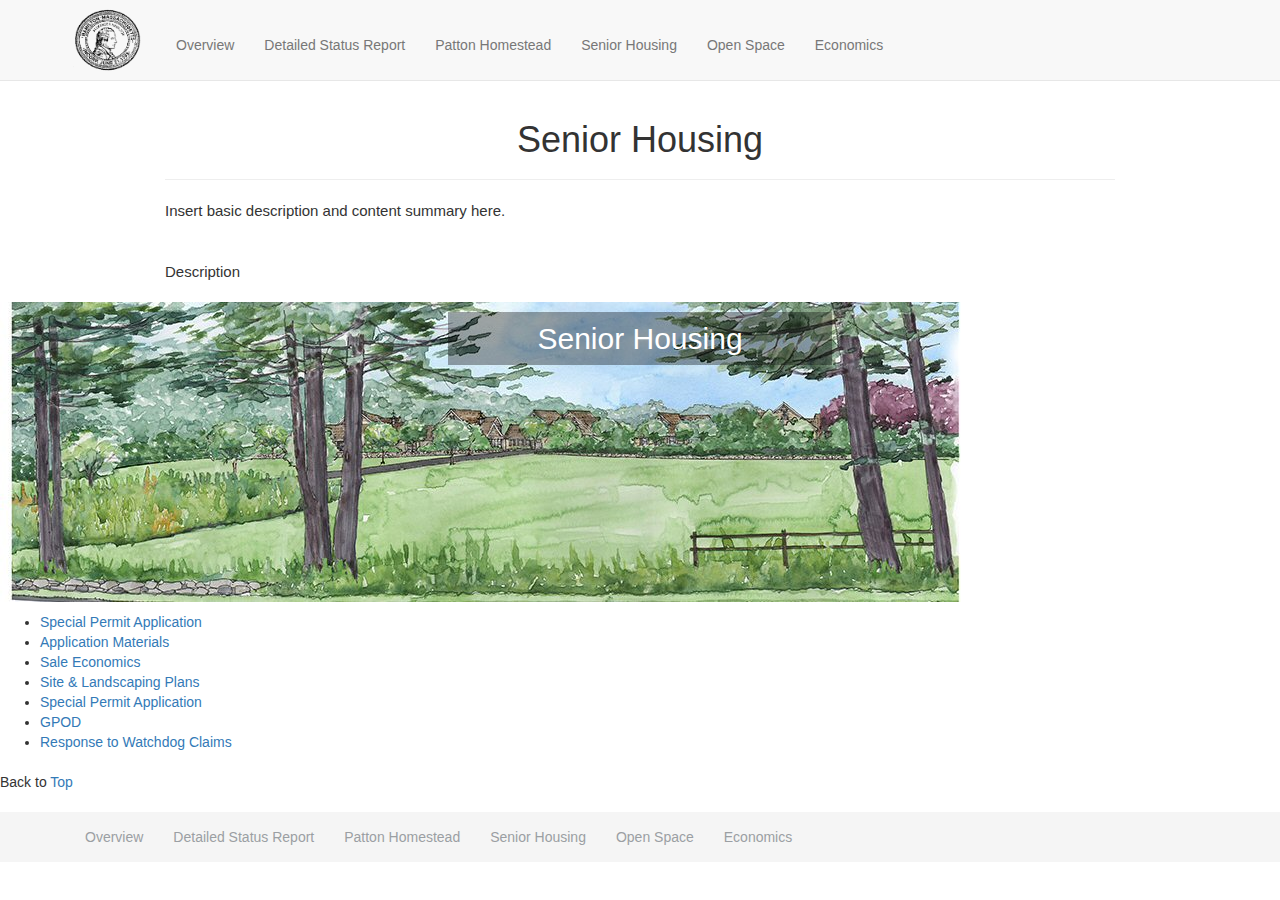
<file: page-senior-housing.html>
<!DOCTYPE html>
<html lang="en">
<head>
  <meta charset="utf-8">
  <meta http-equiv="X-UA-Compatible" content="IE=edge">
  <meta name="viewport" content="width=device-width, initial-scale=1">

  <title>Town of Hamilton | Patton Homestead | Senior Housing</title>
  </head>
  
  <body>
    <nav id="header" class="navbar navbar-default navbar-fixed-top"></nav>

    <!-- BEGIN PAGE CONTENT -->
    <div class="container">
      <div class="page-header">
        <h1>Senior Housing</h1>
      </div>
      
      <p class="lead">Insert basic description and content summary here.</p>
      <br>

      <p>Description</p>

    </div>

     <div class="img-wrapper">
        <div class="img-header">
          <h2>Senior Housing</h2>
        </div>
        <img class="img-responsive" src="img/Senior-Housing-Street-View-thin.jpg" alt="" />
         </div> 

         <div>
              <ul>
                <li><a href="./img/assets/Patton Homestead Senior Housing Special Permit Submittal.pdf" target="_blank">Special Permit Application</a></li>
                <li><a href="./img/assets/SKMBT_C55014121121161.pdf" target="_blank">Application Materials</a></li>
                <li><a href="./page-overview.html" target="_blank">Sale Economics</a></li>
                <li><a href="./img/assets/C-840 Planning Board Submission 11-26-2014.pdf" target="_blank">Site & Landscaping Plans</a></li> 
                <li><a href="./page-overview.html" target="_blank">Special Permit Application</a></li>
                <li><a href="./page-overview.html" target="_blank">GPOD</a></li> 
                <li><a href="./page-overview.html" target="_blank">Response to Watchdog Claims</a></li> 
              </ul>
            </div>
       

       <p style="margin: 20px 0;">Back to <a href="/">Top</a></p>
    <!-- END PAGE CONTENT -->

    <footer class="footer" id="footer"></footer>

    <!-- External Style Sheets -->
    <link rel="stylesheet" href="http://maxcdn.bootstrapcdn.com/bootstrap/3.3.2/css/bootstrap.min.css">
    <link rel="stylesheet" href="http://cdn.leafletjs.com/leaflet-0.7.3/leaflet.css" />

    <!-- Local Style Sheets -->
    <link href="css/style.css" rel="stylesheet" />

    <!-- External Javascript Dependencies -->
    <script src="https://code.jquery.com/jquery-2.1.3.min.js"></script>
    <script src="https://maxcdn.bootstrapcdn.com/bootstrap/3.3.2/js/bootstrap.min.js"></script>
    <script src="js/app.js"></script>
    <script> $(document).ready(function(){ initializeTemplate(); }); </script>
</body>
</html>
</file>
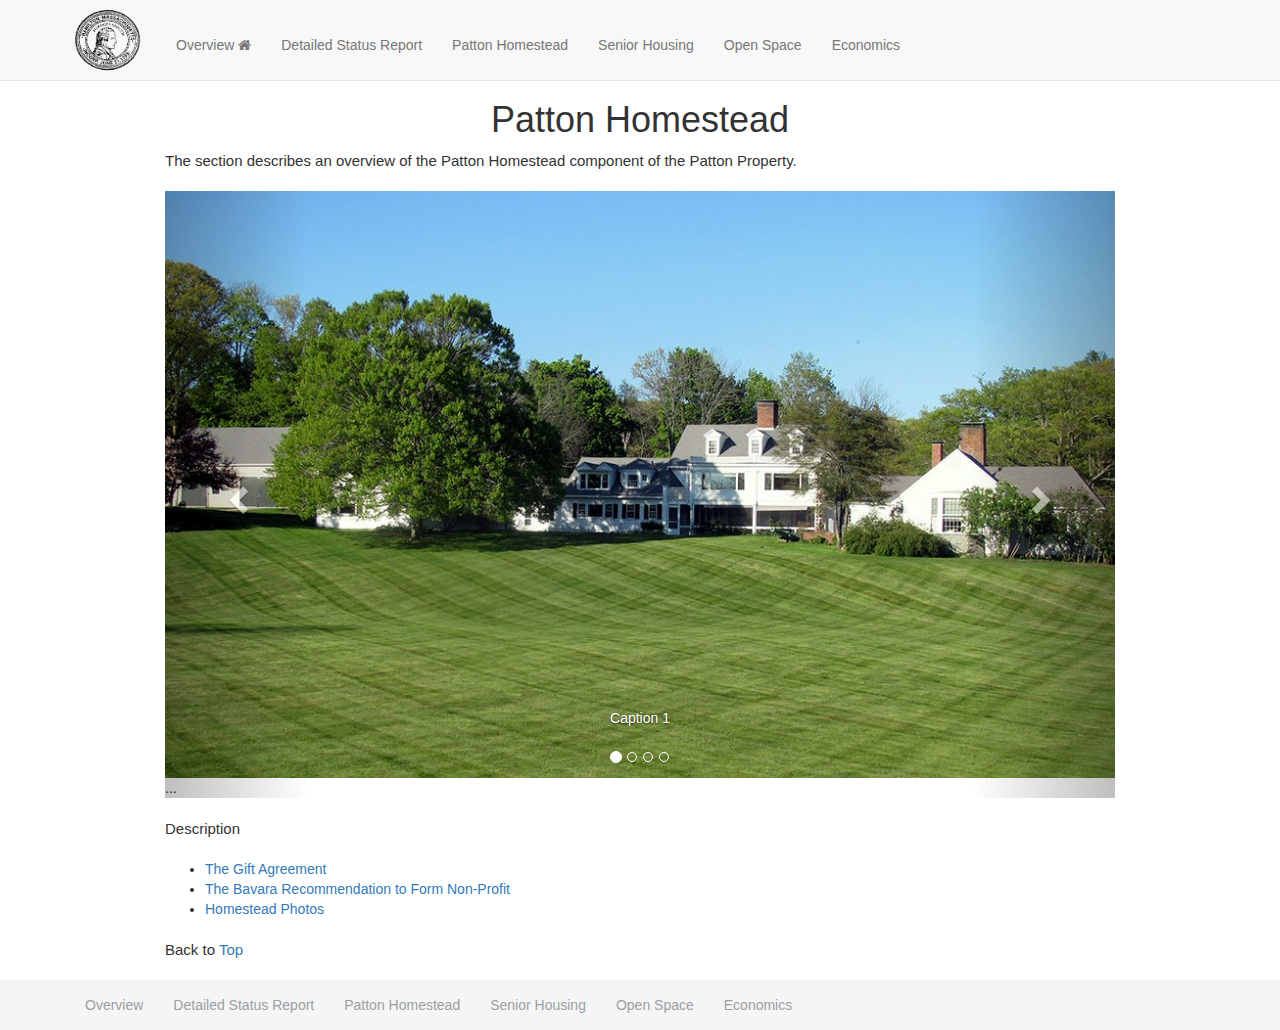
<file: patton-homestead.html>
<!DOCTYPE html>
<html lang="en">
<head>
  <meta charset="utf-8">
  <meta http-equiv="X-UA-Compatible" content="IE=edge">
  <meta name="viewport" content="width=device-width, initial-scale=1">
  <!-- Local Style Sheets -->
  <link href="style.css" type="text/css" rel="stylesheet" />

  <title>Town of Hamilton | About the Patton Homestead</title>
</head>
<body>
    <nav id="header" class="navbar navbar-default navbar-fixed-top"></nav>

    <!-- BEGIN PAGE CONTENT -->
    <div class="container">
      <div class="header">
        <h1>Patton Homestead</h1>
      </div>
      
      <p class="lead">The section describes an overview of the Patton Homestead component of the Patton Property.</p>
      
      <div id="carousel-example-generic" class="carousel slide" data-ride="carousel" data-interval="7000">
        
        <!-- Indicators -->
        <ol class="carousel-indicators">
          <li data-target="#carousel-example-generic" data-slide-to="0" class="active"></li>
          <li data-target="#carousel-example-generic" data-slide-to="1"></li>
          <li data-target="#carousel-example-generic" data-slide-to="2"></li>
          <li data-target="#carousel-example-generic" data-slide-to="3"></li>
        </ol>

        <!-- Wrapper for slides -->
        <div class="carousel-inner" role="listbox">
          <div class="item active">
            <img src="Slider-1-Patton-Homestead.jpg" alt="Short Caption 1" height="300">
            <div class="carousel-caption">
              Caption 1
            </div>
          </div>
          <div class="item">
            <img src="Slider-2-Patton-Homestead.jpg" alt="Short Caption 2">
            <div class="carousel-caption">
              Caption 2
            </div>
          </div>
           <div class="item">
            <img src="Slider-3-Patton-Homestead.jpg" alt="Short Caption 3">
            <div class="carousel-caption">
              Caption 3
            </div>
          </div>
            <div class="item">
            <img src="Slider-4-Patton-Homestead.jpg" alt="Short Caption 4">
            <div class="carousel-caption">
              Caption 4
            </div>
          </div>

          ...
        </div>

        <!-- Controls -->
        <a class="left carousel-control" href="#carousel-example-generic" role="button" data-slide="prev">
          <span class="glyphicon glyphicon-chevron-left" aria-hidden="true"></span>
          <span class="sr-only">Previous</span>
        </a>
        <a class="right carousel-control" href="#carousel-example-generic" role="button" data-slide="next">
          <span class="glyphicon glyphicon-chevron-right" aria-hidden="true"></span>
          <span class="sr-only">Next</span>
        </a>
      </div>
    
      <br>

      <p>Description</p>
          <ul>
                <li><a href="./detailed-status-report.html" target="_blank">The Gift Agreement</a></li>
                <li><a href="./detailed-status-report.html" target="_blank">The Bavara Recommendation to Form Non-Profit</a></li>
                <li><a href="./detailed-status-report.html" target="_blank">Homestead Photos</a></li> 
           </ul>
      <p style="margin: 20px 0;">Back to <a href="/">Top</a></p>
    </div>
    <!-- END PAGE CONTENT -->

    <footer class="footer" id="footer"></footer>

    <!-- External Style Sheets -->
    <link rel="stylesheet" href="http://maxcdn.bootstrapcdn.com/bootstrap/3.3.2/css/bootstrap.min.css">
    <link rel="stylesheet" href="http://cdn.leafletjs.com/leaflet-0.7.3/leaflet.css" />
    <link rel="stylesheet" href="http://maxcdn.bootstrapcdn.com/font-awesome/4.3.0/css/font-awesome.min.css">
    <link rel="stylesheet" href="http://alexjohnson.io/patton-homestead/style.css" type="text/css">



    <!-- External Javascript Dependencies -->
    <script src="https://code.jquery.com/jquery-2.1.3.min.js"></script>
    <script src="https://maxcdn.bootstrapcdn.com/bootstrap/3.3.2/js/bootstrap.min.js"></script>
    <script src="app.js"></script>
    <script> $(document).ready(function(){ initializeTemplate(); }); </script>
</body>
</html>
</file>
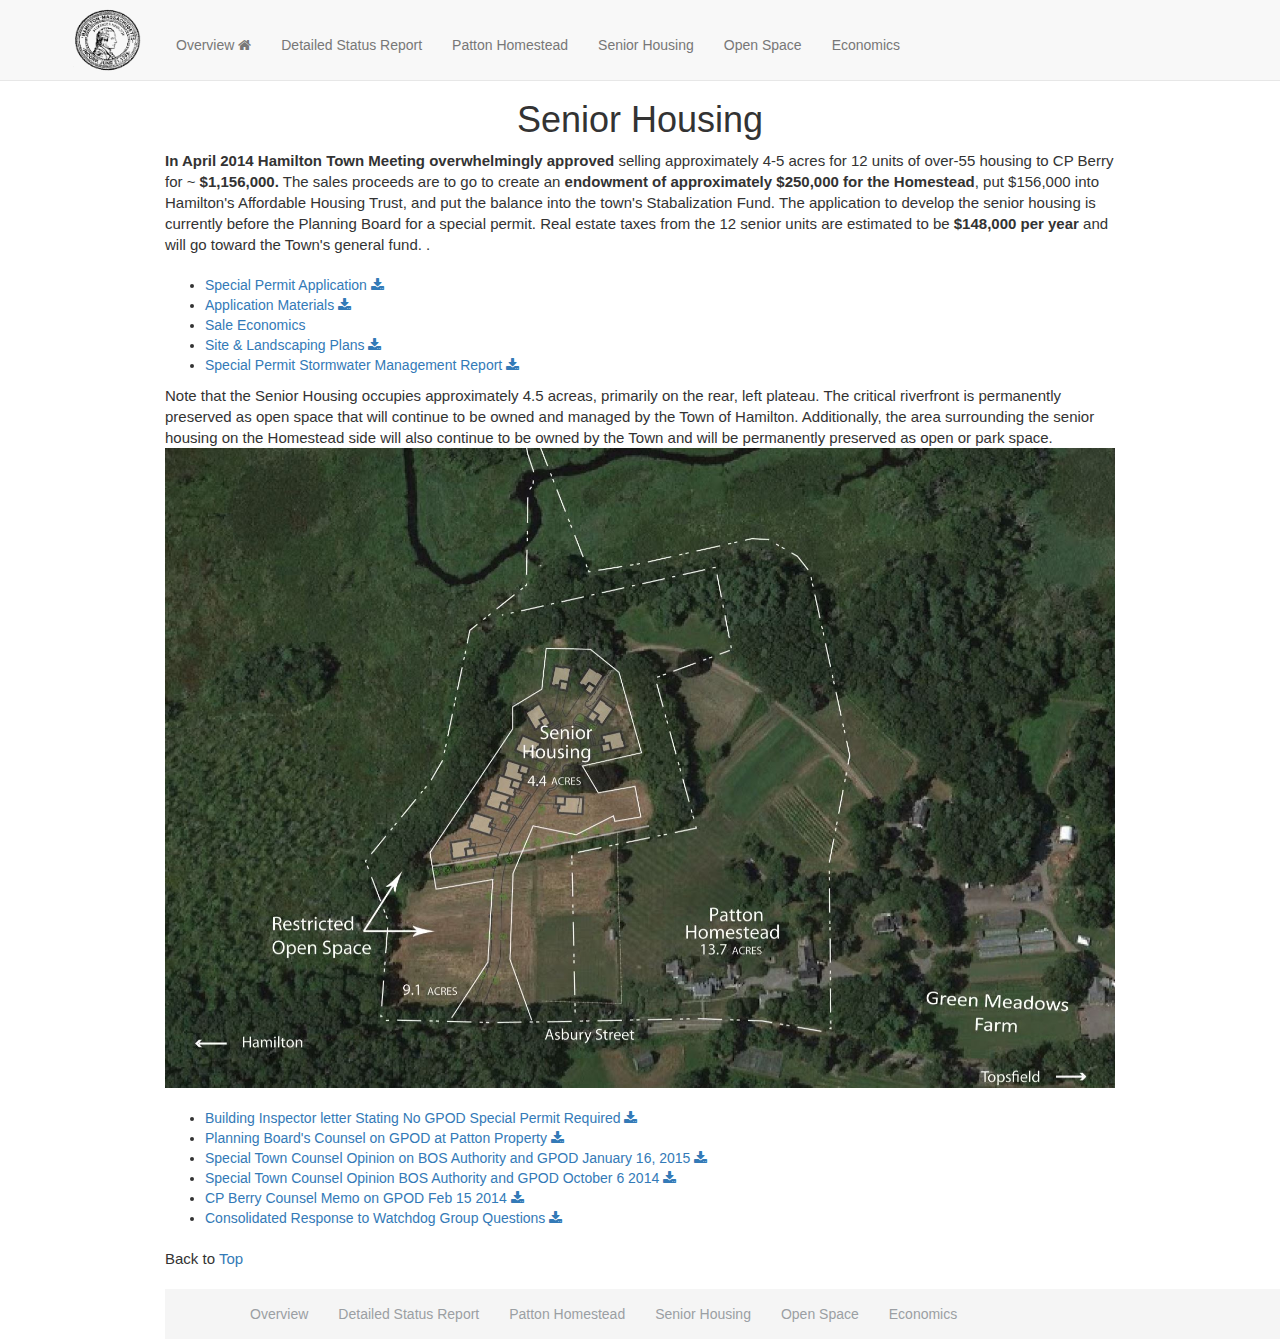
<file: senior-housing.html>
<!DOCTYPE html>
<html lang="en">
<head>
  <meta charset="utf-8">
  <meta http-equiv="X-UA-Compatible" content="IE=edge">
  <meta name="viewport" content="width=device-width, initial-scale=1">
  <!-- Local Style Sheets -->
  <link href="style.css" type="text/css" rel="stylesheet" />

  <title>Town of Hamilton | Patton Homestead | Senior Housing</title>
  </head>
  
  <body>
    <nav id="header" class="navbar navbar-default navbar-fixed-top"></nav>

    <!-- BEGIN PAGE CONTENT -->
    <div class="container">
      <div class="header"> <h1>Senior Housing</h1> 
      </div>
      <p class="lead"><b>In April 2014 Hamilton Town Meeting overwhelmingly approved </b> selling approximately 4-5 acres for 12 units of over-55 housing to CP Berry for ~ <b>$1,156,000.</b>  The sales proceeds are to go to create an <b>endowment of approximately $250,000 for the Homestead</b>, put $156,000 into Hamilton's Affordable Housing Trust, and put the balance into the town's Stabalization Fund. The application to develop the senior housing is currently before the Planning Board for a special permit. Real estate taxes from the 12 senior units are estimated to be <b>$148,000 per year</b> and will go toward the Town's general fund. .</p>
          
          <div>
              <ul>
                <li><a href="./Patton Homestead Senior Housing Special Permit Submittal.pdf" target="_blank">Special Permit Application  <i class="fa fa-download"></i></a></li>
                <li><a href="./SKMBT_C55014121121161.pdf" target="_blank">Application Materials  <i class="fa fa-download"></i></a></li>
                <li><a href="./economics.html" target="_blank">Sale Economics</a></li>
                <li><a href="./C-840 Planning Board Submission 11-26-2014.pdf" target="_blank">Site & Landscaping Plans  <i class="fa fa-download"></i></a></li> 
                <li><a href="./C-840 Stormwater Management Report.pdf" target="_blank">Special Permit Stormwater Management Report  <i class="fa fa-download"></i></a></li>
              </ul>
          </div>
   
        <div>
          <p> Note that the Senior Housing occupies approximately 4.5 acreas, primarily on the rear,  left plateau.  The critical riverfront is permanently preserved as open space that will continue to be owned and managed by the Town of Hamilton.  Additionally, the area surrounding the senior housing on the Homestead side will also continue to be owned by the Town and will be permanently preserved as open or park space.   
          <img class="img-responsive" src="Overview-PattonAerial-layered-AI-2.jpg" alt="" width="970"/>  
        </div>

        <div>
            <ul>
              <li><a href="./Building_Inspector_No_GPOD_Special_Permit_Required.pdf" name="GPOD" target="_blank">Building Inspector letter Stating No GPOD Special Permit Required <i class="fa fa-download"></i></a></li>
              <li><a href="./Planning_Board_Counsel_Memo_Feb17_2015.pdf" target="_blank">Planning Board's Counsel on GPOD at Patton Property  <i class="fa fa-download"></i></a></li>
              <li><a href="./Special_Town_Counsel_Opinion_January16_2015.pdf" target="_blank">Special Town Counsel Opinion on BOS Authority and GPOD January 16, 2015 <i class="fa fa-download"></i></a></li> 
              <li><a href="./Special_Town_Counsel_Opinion_October6_2014.pdf" target="_blank">Special Town Counsel Opinion BOS Authority and GPOD October 6 2014  <i class="fa fa-download"></i></a></li>
              <li><a href="./Latham Opinion on GPOD to PB Feb 15 2015.pdf" target="_blank">CP Berry Counsel Memo on GPOD Feb 15 2014  <i class="fa fa-download"></i></a></li>
              <li><a href="./Memo_BOS_PB_Watchdog_Group_Questions.pdf" name="Watchdog" target="_blank">Consolidated Response to Watchdog Group Questions  <i class="fa fa-download"></i></a></li> 
            </ul>
          </div>

        <p style="margin: 20px 0;">Back to <a href="/">Top</a></p>
       <!-- </div> -->
      <!--  </div> -->
    <!-- END PAGE CONTENT -->

    <footer class="footer" id="footer"></footer>

    <!-- External Style Sheets -->
    <link rel="stylesheet" href="http://maxcdn.bootstrapcdn.com/bootstrap/3.3.2/css/bootstrap.min.css">
    <link rel="stylesheet" href="http://cdn.leafletjs.com/leaflet-0.7.3/leaflet.css" />
    <link rel="stylesheet" href="http://maxcdn.bootstrapcdn.com/font-awesome/4.3.0/css/font-awesome.min.css">
    <link rel="stylesheet" href="http://alexjohnson.io/patton-homestead/style.css" type="text/css">


    <!-- External Javascript Dependencies -->
    <script src="https://code.jquery.com/jquery-2.1.3.min.js"></script>
    <script src="https://maxcdn.bootstrapcdn.com/bootstrap/3.3.2/js/bootstrap.min.js"></script>
    <script src="app.js"></script>
    <script> $(document).ready(function(){ initializeTemplate(); }); </script>
</body>
</html>
</file>
<file: style.css>
/************************
        Styles
 ************************/


/* Custom page CSS
-------------------------------------------------- */
/* Not required for template or sticky footer method. */

nav .navbar-header {
	height: 80px;
}

nav .navbar-nav {
	margin-top: 20px;	
}

nav img.logo {
  height: 80px;
  /*width: 55px;*/
  margin-top: -15px;
}

.h1, h1 {
    text-align: center;
  }

.row {
    margin-right: 0px;
    margin-left: 0px;
}

body > .container {
  padding: 80px 10px 0;
  max-width: 970px !important;
}

.navbar-toggle {
  margin-top: 20px;
}

.container .text-muted {
  margin: 20px 0;
}

.container p {
  font-size: 21px;
  margin-bottom: 20px;
  font-size: 15px;
  font-weight: 300;
  line-height: 1.4;
}

.footer > .container {
  padding-right: 15px;
  padding-left: 15px;
}

.footer .navbar-nav {
	margin-top: 0px;
}

.footer a {
	color: #9B9FA3;
}

.img-wrapper {
	max-height: 300px;
	overflow: hidden;
	margin-bottom: 10px;
}

.img-wrapper .img-header {
  margin-top: 10px;
  background-color: rgba(0,0,0,.35);
  position: absolute;
  color: #fff;
  left: 35%;
  right: 35%;
  text-align: center;
}

.img-wrapper .img-header h2{
  margin: 10px 0;
}

@media(min-width:768px) {
}

.image {
  position: relative;
 /* max-height: 300px;
  width: 400px;*/
}

.image-textbox {
  position: absolute;
  width: 300px;
  /*color: #fff;*/
  font-weight: bold;
  bottom: 20px;
  left: 675px;
  padding: 25px 0;
  text-align: left;
  background-color: rgba(0, 0, 0, 0.4);
}

.image-textbox a {
  color: #fff;
  display:list-item;
  /*list-style-type:disk*/
  }

.table, td, th {
    border: 1px solid black;
    text-align: left;
    vertical-align: top;
}

/* Sticky footer styles
-------------------------------------------------- */
html {
  position: relative;
  min-height: 100%;
}
body {
  /* Margin bottom by footer height */
  margin-bottom: 60px;
}

.footer {
  position: absolute;
  bottom: 10;
  width: 100%;

  /* Set the fixed height of the footer here */
  height: 50px;
  background-color: #f5f5f5;
}
</file>
<file: css/style.css>
/************************
        Styles
 ************************/


/* Custom page CSS
-------------------------------------------------- */
/* Not required for template or sticky footer method. */

nav .navbar-header {
	height: 80px;
}

nav .navbar-nav {
	margin-top: 20px;	
}

nav img.logo {
  height: 80px;
  /*width: 55px;*/
  margin-top: -15px;
}

.h1, h1 {
    text-align: center;
  }

.row {
    margin-right: 0px;
    margin-left: 0px;
}

body > .container {
  padding: 80px 10px 0;
  max-width: 970px !important;
}

.navbar-toggle {
  margin-top: 20px;
}

.container .text-muted {
  margin: 20px 0;
}

.container p {
  font-size: 21px;
  margin-bottom: 20px;
  font-size: 15px;
  font-weight: 300;
  line-height: 1.4;
}

.footer > .container {
  padding-right: 15px;
  padding-left: 15px;
}

.footer .navbar-nav {
	margin-top: 0px;
}

.footer a {
	color: #9B9FA3;
}

.img-wrapper {
	max-height: 300px;
	overflow: hidden;
	margin-bottom: 10px;
}

.img-wrapper .img-header {
  margin-top: 10px;
  background-color: rgba(0,0,0,.35);
  position: absolute;
  color: #fff;
  left: 35%;
  right: 35%;
  text-align: center;
}

.img-wrapper .img-header h2{
  margin: 10px 0;
}

@media(min-width:768px) {
}

.image {
  position: relative;
 /* max-height: 300px;
  width: 400px;*/
}

.image-textbox {
  position: absolute;
  width: 300px;
  /*color: #fff;*/
  font-weight: bold;
  bottom: 20px;
  left: 675px;
  padding: 25px 0;
  text-align: left;
  background-color: rgba(0, 0, 0, 0.4);
}

.image-textbox a {
  color: #fff;
  display:list-item;
  /*list-style-type:disk*/
  }

.table, td, th {
    border: 1px solid black;
    text-align: left;
    vertical-align: top;
}

/* Sticky footer styles
-------------------------------------------------- */
html {
  position: relative;
  min-height: 100%;
}
body {
  /* Margin bottom by footer height */
  margin-bottom: 60px;
}

.footer {
  position: absolute;
  bottom: 10;
  width: 100%;

  /* Set the fixed height of the footer here */
  height: 50px;
  background-color: #f5f5f5;
}
</file>
